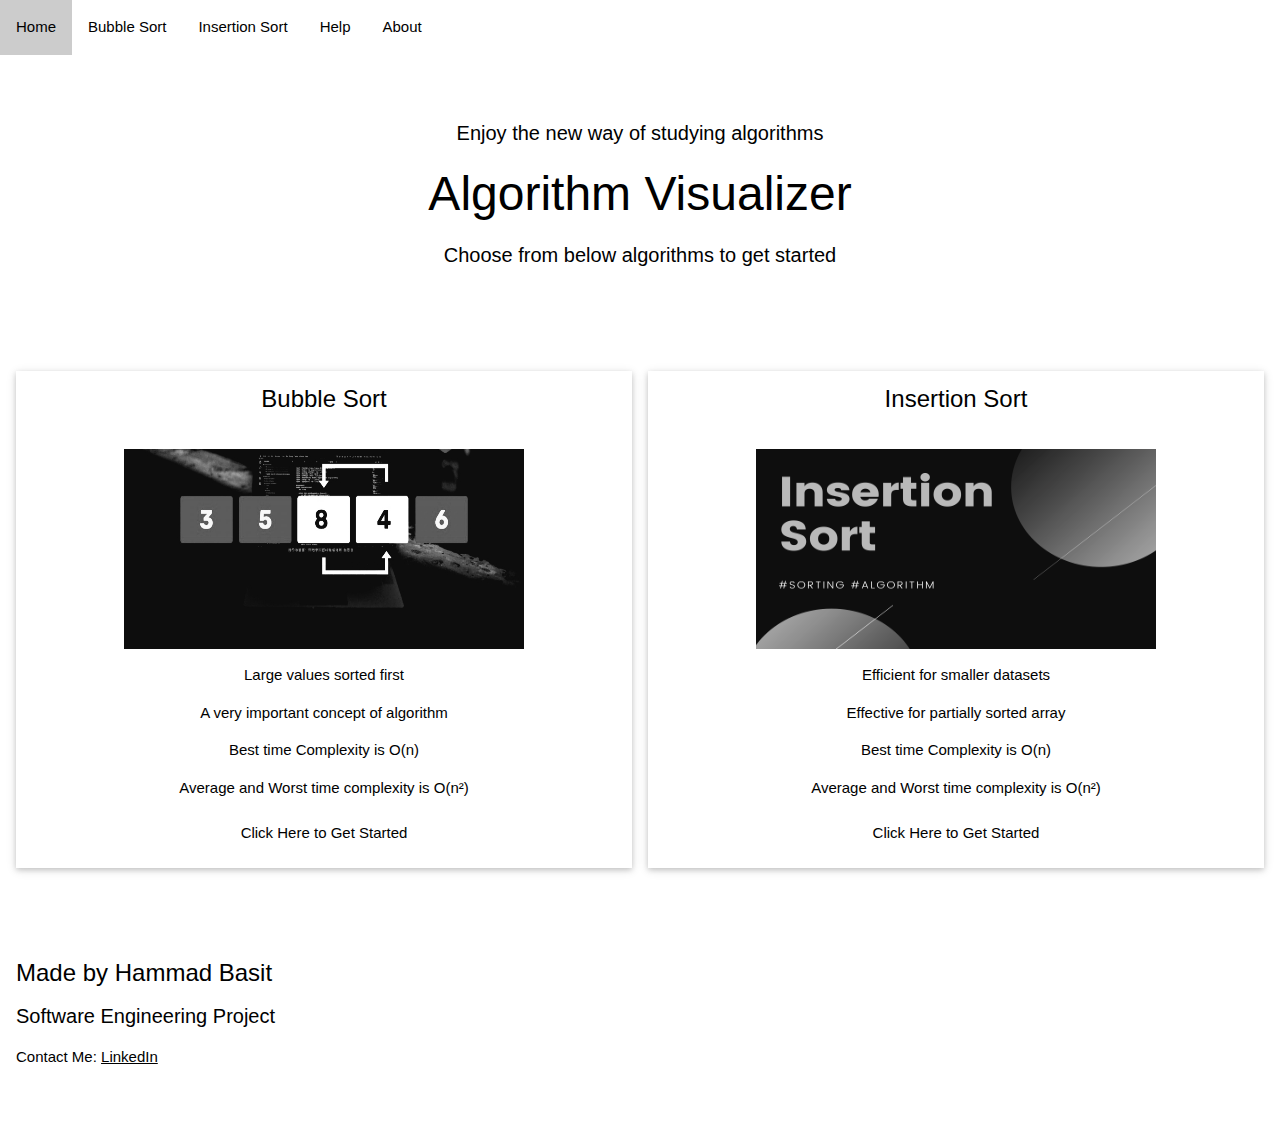
<file: index.html>
<!DOCTYPE html>
<html>
   <title>Algorithm Visualizer</title>
   <meta charset="UTF-8">
   <meta name="viewport" content="width=device-width, initial-scale=1">
   <link rel="stylesheet" href="https://www.w3schools.com/w3css/4/w3.css">
   <link rel="stylesheet" href="https://www.w3schools.com/lib/w3-theme-black.css">
   <link rel="stylesheet" href="https://cdnjs.cloudflare.com/ajax/libs/font-awesome/4.3.0/css/font-awesome.min.css">
   <body>
      <div class="w3-bar w3-theme">
         <a href="Home.html" class="w3-bar-item w3-button w3-padding-16">Home</a>
         <a href="Bubble.html" class="w3-bar-item w3-button w3-padding-16">Bubble Sort</a>
         <a href="Insertion.html" class="w3-bar-item w3-button w3-padding-16">Insertion Sort</a>
         <a href="Help.html" class="w3-bar-item w3-button w3-padding-16">Help</a>
         <a href="About.html" class="w3-bar-item w3-button w3-padding-16">About</a>
      </div>
      <!-- Header -->
      <header class="w3-container w3-theme w3-padding" id="myHeader" style="min-height:300px">
         <!-- <i onclick="w3_open()" class="fa fa-bars w3-xlarge w3-button w3-theme"></i>  -->
         <div class="w3-center">
            <br><br>
            <h4>Enjoy the new way of studying algorithms</h4>
            <h1 class="w3-xxxlarge w3-animate-bottom">Algorithm Visualizer</h1>
            <h4>Choose from below algorithms to get started</h4>
         </div>
      </header>
      <div class="w3-row-padding w3-center w3-margin-top w3-margin-bottom">
         <div class="w3-half">
            <div class="w3-card w3-container" style="min-height:460px">
               <h3>Bubble Sort</h3>
               <br>
               <img src="Bubble.jpeg" height="200px" width="400px">
               <p>Large values sorted first</p>
               <p>A very important concept of algorithm</p>
               <p>Best time Complexity is O(n)</p>
               <p>Average and Worst time complexity is O(n²)</p>
               <p><a href="Bubble.html"><button class="w3-button w3-theme">Click Here to Get Started</button></a></p>
            </div>
         </div>
         <div class="w3-half">
            <div class="w3-card w3-container" style="min-height:460px">
               <h3>Insertion Sort</h3>
               <br>
               <img src="Insertion.png" height="200px" width="400px">
               <p>Efficient for smaller datasets</p>
               <p>Effective for partially sorted array</p>
               <p>Best time Complexity is O(n)</p>
               <p>Average and Worst time complexity is O(n²)</p>
               <p><a href="Insertion.html"><button class="w3-button w3-theme">Click Here to Get Started</button></a></p>
            </div>
         </div>
      </div>
      <br>
      <br>
      <!-- Footer -->
      <footer class="w3-container w3-theme-dark w3-padding-16">
         <h3>Made by Hammad Basit</h3>
         <h4>Software Engineering Project</h4>
         <p>Contact Me: <a href="https://www.linkedin.com" target="_blank">LinkedIn</a></p>
         <div style="position:relative;bottom:55px;" class="w3-tooltip w3-right">
            <span class="w3-text w3-theme-light w3-padding">Go To Top</span>    
            <a class="w3-text-white" href="#myHeader"><span class="w3-xlarge">
            <i class="fa fa-chevron-circle-up"></i></span></a>
         </div>
      </footer>
      <!-- Script for Sidebar, Tabs, Accordions, Progress bars and slideshows -->
      <script>
         // Side navigation
         function w3_open() {
           var x = document.getElementById("mySidebar");
           x.style.width = "100%";
           x.style.fontSize = "40px";
           x.style.paddingTop = "10%";
           x.style.display = "block";
         }
         function w3_close() {
           document.getElementById("mySidebar").style.display = "none";
         }
         
         // Tabs
         function openCity(evt, cityName) {
           var i;
           var x = document.getElementsByClassName("city");
           for (i = 0; i < x.length; i++) {
             x[i].style.display = "none";
           }
           var activebtn = document.getElementsByClassName("testbtn");
           for (i = 0; i < x.length; i++) {
             activebtn[i].className = activebtn[i].className.replace(" w3-dark-grey", "");
           }
           document.getElementById(cityName).style.display = "block";
           evt.currentTarget.className += " w3-dark-grey";
         }
         
         var mybtn = document.getElementsByClassName("testbtn")[0];
         mybtn.click();
         
         // Accordions
         function myAccFunc(id) {
           var x = document.getElementById(id);
           if (x.className.indexOf("w3-show") == -1) {
             x.className += " w3-show";
           } else { 
             x.className = x.className.replace(" w3-show", "");
           }
         }
         
         // Slideshows
         var slideIndex = 1;
         
         function plusDivs(n) {
           slideIndex = slideIndex + n;
           showDivs(slideIndex);
         }
         
         function showDivs(n) {
           var x = document.getElementsByClassName("mySlides");
           if (n > x.length) {slideIndex = 1}    
           if (n < 1) {slideIndex = x.length} ;
           for (i = 0; i < x.length; i++) {
             x[i].style.display = "none";  
           }
           x[slideIndex-1].style.display = "block";  
         }
         
         showDivs(1);
         
         // Progress Bars
         function move() {
           var elem = document.getElementById("myBar");   
           var width = 5;
           var id = setInterval(frame, 10);
           function frame() {
             if (width == 100) {
               clearInterval(id);
             } else {
               width++; 
               elem.style.width = width + '%'; 
               elem.innerHTML = width * 1  + '%';
             }
           }
         }
      </script>
   </body>
</html>
</file>
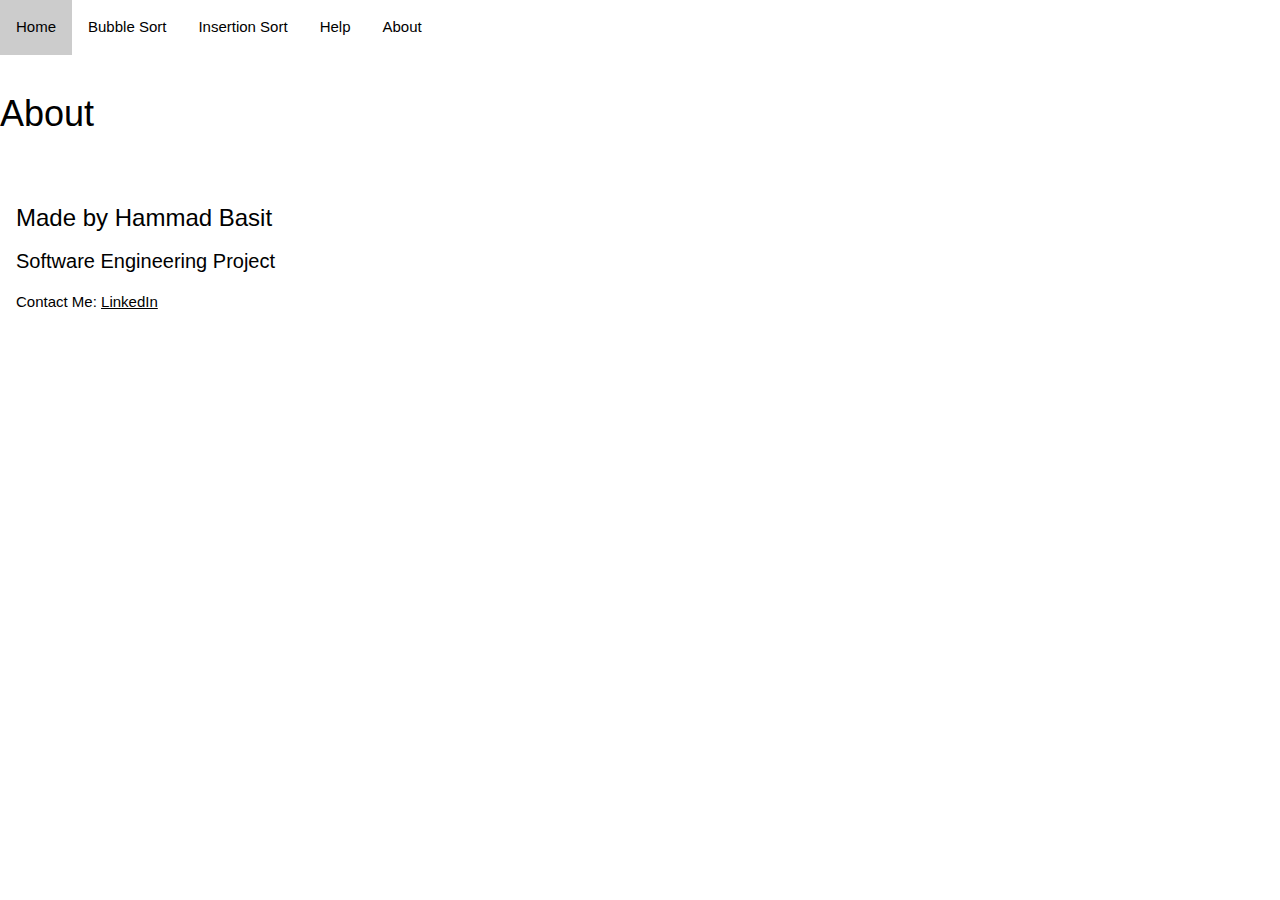
<file: About.html>
<!DOCTYPE html>
<html>
   <title>Algorithm Visualizer</title>
   <meta charset="UTF-8">
   <meta name="viewport" content="width=device-width, initial-scale=1">
   <link rel="stylesheet" href="https://www.w3schools.com/w3css/4/w3.css">
   <link rel="stylesheet" href="https://www.w3schools.com/lib/w3-theme-black.css">
   <link rel="stylesheet" href="https://cdnjs.cloudflare.com/ajax/libs/font-awesome/4.3.0/css/font-awesome.min.css">
   <body>
      <div class="w3-bar w3-theme">
         <a href="Home.html" class="w3-bar-item w3-button w3-padding-16">Home</a>
         <a href="Bubble.html" class="w3-bar-item w3-button w3-padding-16">Bubble Sort</a>
         <a href="Insertion.html" class="w3-bar-item w3-button w3-padding-16">Insertion Sort</a>
         <a href="Help.html" class="w3-bar-item w3-button w3-padding-16">Help</a>
         <a href="About.html" class="w3-bar-item w3-button w3-padding-16">About</a>
      </div>
      <!-- Header -->
      <br>
<h1>About</h1>
      <br>
      <!-- Footer -->
      <footer class="w3-container w3-theme-dark w3-padding-16">
         <h3>Made by Hammad Basit</h3>
         <h4>Software Engineering Project</h4>
         <p>Contact Me: <a href="https://www.linkedin.com" target="_blank">LinkedIn</a></p>
         <div style="position:relative;bottom:55px;" class="w3-tooltip w3-right">
            <span class="w3-text w3-theme-light w3-padding">Go To Top</span>    
            <a class="w3-text-white" href="#myHeader"><span class="w3-xlarge">
            <i class="fa fa-chevron-circle-up"></i></span></a>
         </div>
      </footer>
      <!-- Script for Sidebar, Tabs, Accordions, Progress bars and slideshows -->
      <script>
         // Side navigation
         function w3_open() {
           var x = document.getElementById("mySidebar");
           x.style.width = "100%";
           x.style.fontSize = "40px";
           x.style.paddingTop = "10%";
           x.style.display = "block";
         }
         function w3_close() {
           document.getElementById("mySidebar").style.display = "none";
         }
         
         // Tabs
         function openCity(evt, cityName) {
           var i;
           var x = document.getElementsByClassName("city");
           for (i = 0; i < x.length; i++) {
             x[i].style.display = "none";
           }
           var activebtn = document.getElementsByClassName("testbtn");
           for (i = 0; i < x.length; i++) {
             activebtn[i].className = activebtn[i].className.replace(" w3-dark-grey", "");
           }
           document.getElementById(cityName).style.display = "block";
           evt.currentTarget.className += " w3-dark-grey";
         }
         
         var mybtn = document.getElementsByClassName("testbtn")[0];
         mybtn.click();
         
         // Accordions
         function myAccFunc(id) {
           var x = document.getElementById(id);
           if (x.className.indexOf("w3-show") == -1) {
             x.className += " w3-show";
           } else { 
             x.className = x.className.replace(" w3-show", "");
           }
         }
         
         // Slideshows
         var slideIndex = 1;
         
         function plusDivs(n) {
           slideIndex = slideIndex + n;
           showDivs(slideIndex);
         }
         
         function showDivs(n) {
           var x = document.getElementsByClassName("mySlides");
           if (n > x.length) {slideIndex = 1}    
           if (n < 1) {slideIndex = x.length} ;
           for (i = 0; i < x.length; i++) {
             x[i].style.display = "none";  
           }
           x[slideIndex-1].style.display = "block";  
         }
         
         showDivs(1);
         
         // Progress Bars
         function move() {
           var elem = document.getElementById("myBar");   
           var width = 5;
           var id = setInterval(frame, 10);
           function frame() {
             if (width == 100) {
               clearInterval(id);
             } else {
               width++; 
               elem.style.width = width + '%'; 
               elem.innerHTML = width * 1  + '%';
             }
           }
         }
      </script>
   </body>
</html>
</file>
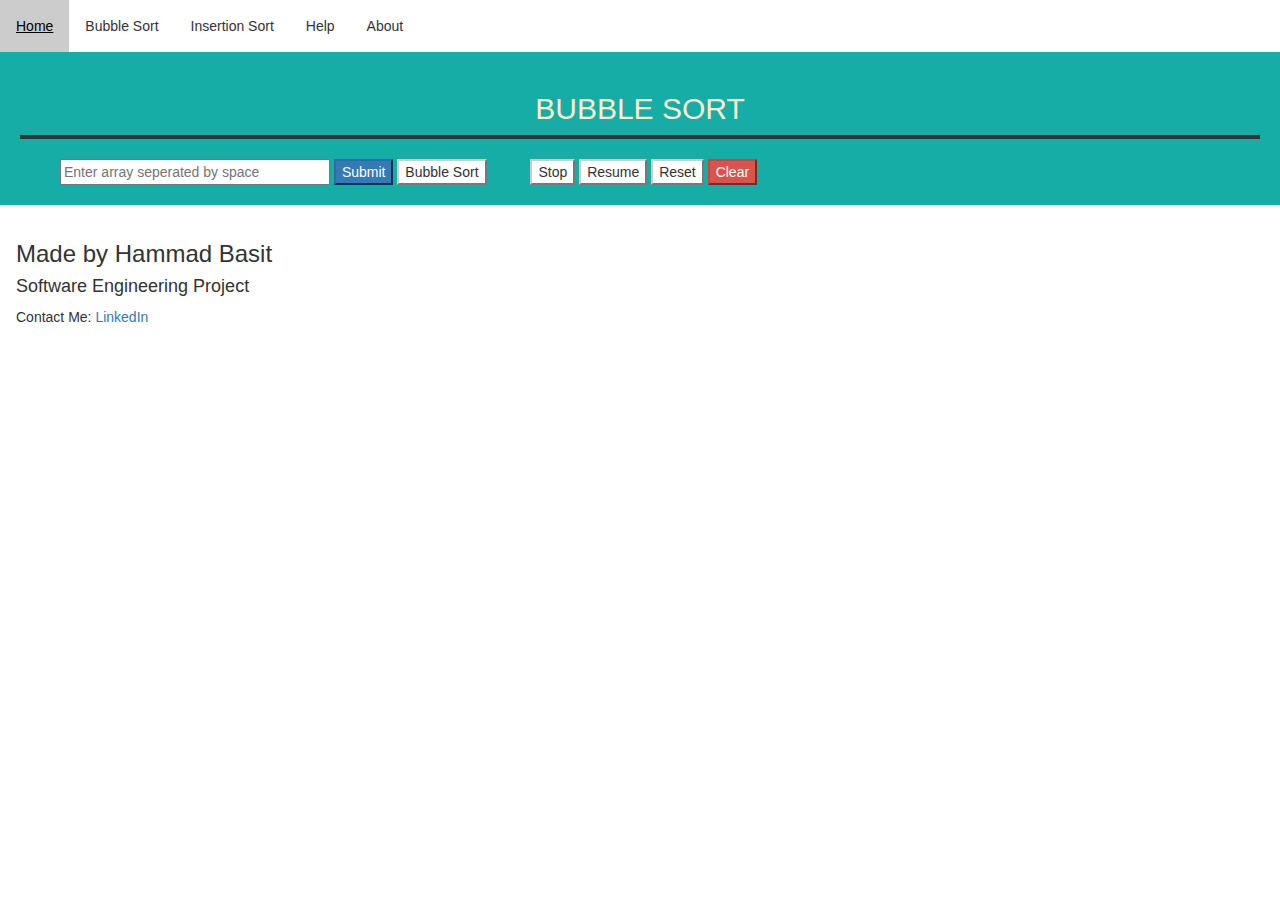
<file: Bubble.html>
<!DOCTYPE html>
<html>
<title>Bubble Sort</title>
<script src="https://d3js.org/d3.v3.js"></script>
<meta charset="UTF-8">
<head>
    <style>
        /* div {margin-left: 40px;margin-top: 20px} */
        #buttons {margin-left: 40px;margin-top: 20px}
        text {fill: black;}
        rect {fill: white;}
        .unsorted{ fill:white}
        .sorted {fill: rgb(10, 223, 28);}
        .min {fill: rgb(182, 50, 50);;}
        .testing {fill: red;}
    </style>
    <script src="http://d3js.org/d3.v4.min.js"></script>
</head>
<meta name="viewport" content="width=device-width, initial-scale=1">
<link rel="stylesheet" href="https://www.w3schools.com/w3css/4/w3.css">
<link rel="stylesheet" href="https://www.w3schools.com/lib/w3-theme-black.css">
<link rel="stylesheet" href="https://cdnjs.cloudflare.com/ajax/libs/font-awesome/4.3.0/css/font-awesome.min.css">
<link rel="stylesheet" href="Styling.css">
<link rel="stylesheet" href="https://maxcdn.bootstrapcdn.com/bootstrap/3.3.7/css/bootstrap.min.css" integrity="sha384-BVYiiSIFeK1dGmJRAkycuHAHRg32OmUcww7on3RYdg4Va+PmSTsz/K68vbdEjh4u" crossorigin="anonymous"/>

<body>

    <div class="w3-bar w3-theme">
        <a href="Home.html" class="w3-bar-item w3-button w3-padding-16">Home</a>
        <a href="Bubble.html" class="w3-bar-item w3-button w3-padding-16">Bubble Sort</a>
        <a href="Insertion.html" class="w3-bar-item w3-button w3-padding-16">Insertion Sort</a>
        <a href="Help" class="w3-bar-item w3-button w3-padding-16">Help</a>
        <a href="About.html" class="w3-bar-item w3-button w3-padding-16">About</a>
      </div>
    <div id="contain">
        <p><h2 id="heading">BUBBLE SORT</h2></p>
    <div class="sh"></div>

    <div><div id="buttons">
        <input id= "array" type="text" placeholder="Enter array seperated by space" size="30">
               <button id="submit" class="btn-primary " onclick="submit()">Submit</button>
               <button class="btn-default" onclick="bubbleSort()" >Bubble Sort</button>
               <button class="btn-default" onclick="stop = true" style="margin-left:40px">Stop</button>
               <button class="btn-default" onclick="stop = false,bubbleSort()">Resume</button>
               <button class="btn-default" onclick="reset()">Reset</button>
               <button class="btn-deafault btn-danger" onClick="window.location.reload();">Clear</button>
    </div>

</div>
</div>

</body>

<script>

    var count = 9+1,
        durationTime = 500,
        array,
        unsortedArray,
        sortedArray = [],
        stop = false,
        steps = 0;
    
    var margin = {top: 40, right: 40, bottom: 180, left: 40},
        width = 960 - margin.left - margin.right,
        height = 500 - margin.top - margin.bottom;

    var barWidth = width/count;

    var x = d3.scaleLinear()
        .domain([0,count])
        .range([0, width]);

    var svg = d3.select('.sh').append("svg")
        .attr("width", width + margin.left + margin.right)
        .attr("height", height + margin.top + margin.bottom)
        .append("g")
        .attr("transform", "translate(" + margin.left + "," + margin.top + ")")
      
    var rects;
    var labels;
        
    function submit(){

        document.getElementById("submit").disabled = true;

        var array2 = document.getElementById("array");
    array2 = array2.value.split(" ").map(function (item) {
    return parseInt(item, 10);
});
        console.log(array2);
        array = array2;
        unsortedArray = [...array];

        rects = svg.append("g")
        .attr("transform", "translate(" + barWidth + ",2)")
        .selectAll("rect")
        .data(unsortedArray)
        .enter().append("rect")

    rects.attr("id", function(d) {return "rect" + d})
        .attr("transform", function(d, i) {return "translate(" + (x(i) - barWidth) + ",0)"})
        .attr("width", barWidth *.9)
        .attr("height", function(d) {return d*barWidth/3})
        rects.attr("y",function(d){ return 400-d*barWidth/3; });

    labels = svg.selectAll("text")
                .data(unsortedArray)
                .enter().append("text")
    
    labels.attr("id", function(d) {return "text" + d})
        .attr("transform", function(d, i) {return "translate(" + x(i) + ",0)"})
        .attr("class","unsorted")
        .html(function(d) {return d;})
    }

    function reset() {
        unsortedArray = [...array];
        sortedArray = [];
        stop = false;

        d3.select("#counter").html(steps = 0)

        labels.attr("class", "")                
            .transition().duration(2000)
            .attr("transform", function(d, i) {return "translate(" + (x(i)) + ", 0)"})  
            .attr("class","unsorted")              
        
        rects.attr("class", "")                
            .transition().duration(2000)
            .attr("transform", function(d, i) {return "translate(" + (x(i-1)) + ", 0)"})
        

    rects.attr("id", function(d) {return "rect" + d})
        .attr("transform", function(d, i) {return "translate(" + (x(i) - barWidth) + ",0)"})
        .attr("width", barWidth *.9)
        .attr("height", function(d) {return d*barWidth/3})
        rects.attr("y",function(d){ return 400-d*barWidth/3; });
    }


    function bubbleSort() {
        var sortedCount = 0;

        function sortPass(i) {
            if (!unsortedArray.length || stop) return stop = false

            if (i<=unsortedArray.length) {
                if (unsortedArray[i] < unsortedArray[i-1]) {

                    d3.select("#rect" + unsortedArray[i]).attr("class", "testing")
                    d3.select("#rect" + unsortedArray[i-1]).attr("class", "testing")
                    
                    d3.timeout(function() {
                        d3.select("#rect" + unsortedArray[i]).attr("class", "")
                        d3.select("#rect" + unsortedArray[i-1]).attr("class", "")                                            
                    }, durationTime);

                    var temp = unsortedArray[i-1];
                    unsortedArray[i-1] = unsortedArray[i];
                    unsortedArray[i] = temp;

                    slide(unsortedArray[i], i + sortedArray);
                    slide(unsortedArray[i-1], i-1 + sortedArray);

                    d3.select("#counter").html(++steps);

                    d3.timeout(function() {return sortPass(++i)}, durationTime);

                } else if (i == unsortedArray.length) {

                    for (n = i; n == unsortedArray[n-1]; n--) {
                        d3.select("#text" + n).attr("class", "sorted")
                        d3.select("#rect" + n).attr("class", "sorted")
                        unsortedArray.pop();
                    }              
                    sortPass(++i);
                } else {               
                    sortPass(++i);
                }

            } else {
                bubbleSort();
            }
        }
        sortPass(1);
    }

    function slide(d, i) {
        d3.select("#text" + d)
            .transition().duration(durationTime)
            .attr("transform", function(d) {return "translate(" + (x(i)) + ", 0)"})

        d3.select("#rect" + d)
            .transition().duration(durationTime)
            .attr("transform", function(d) {return "translate(" + (x(i-1)) + ", 0)"})                
    }

</script>

<!-- Footer -->
<footer class="w3-container w3-theme-dark w3-padding-16">
  <h3>Made by Hammad Basit</h3>
  <h4>Software Engineering Project</h4>
  <p>Contact Me: <a href="https://www.linkedin.com" target="_blank">LinkedIn</a></p>
  <div style="position:relative;bottom:55px;" class="w3-tooltip w3-right">
    <span class="w3-text w3-theme-light w3-padding">Go To Top</span>    
    <a class="w3-text-white" href="#myHeader"><span class="w3-xlarge">
    <i class="fa fa-chevron-circle-up"></i></span></a>
  </div>
</footer>
</html>
</file>
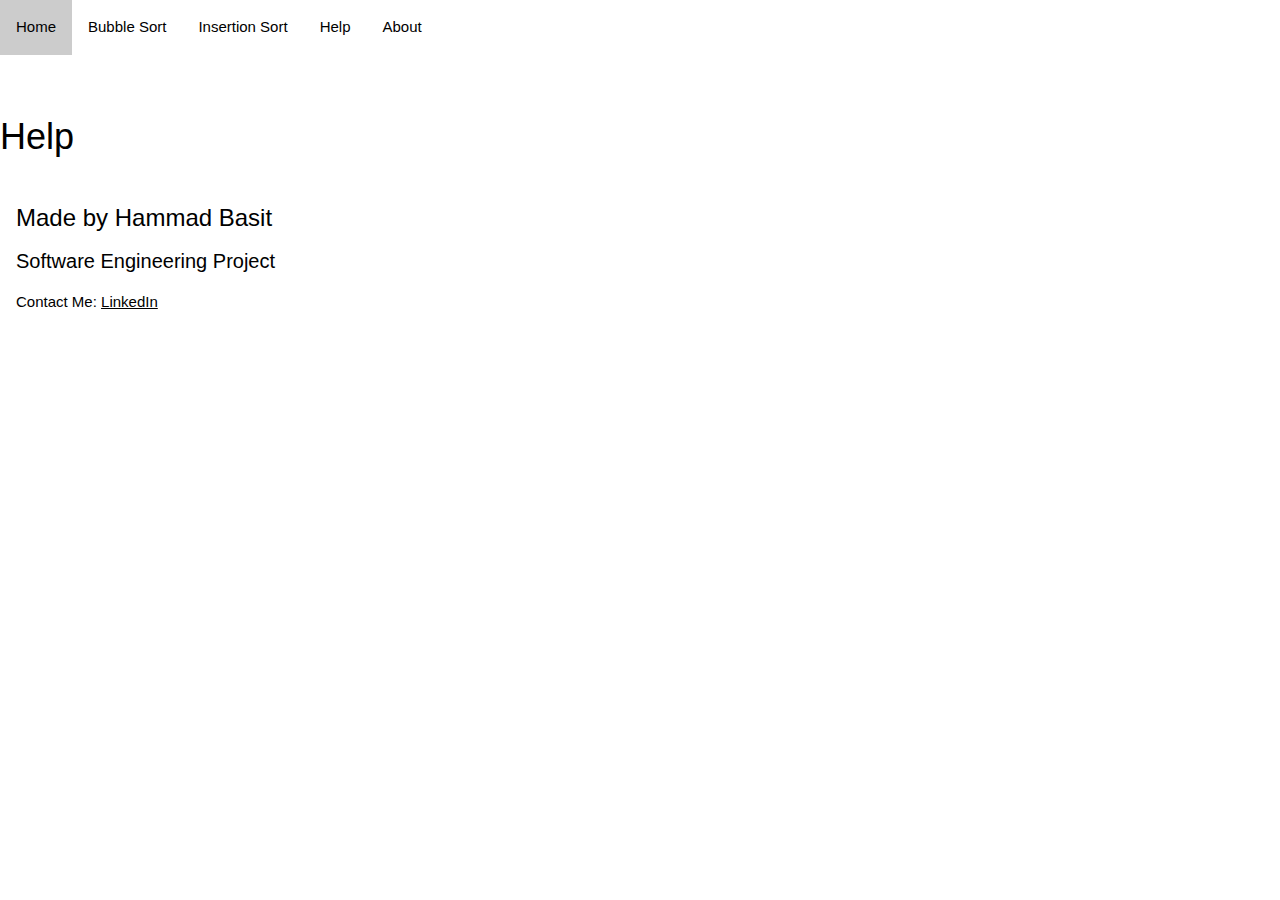
<file: Help.html>
<!DOCTYPE html>
<html>
   <title>Algorithm Visualizer</title>
   <meta charset="UTF-8">
   <meta name="viewport" content="width=device-width, initial-scale=1">
   <link rel="stylesheet" href="https://www.w3schools.com/w3css/4/w3.css">
   <link rel="stylesheet" href="https://www.w3schools.com/lib/w3-theme-black.css">
   <link rel="stylesheet" href="https://cdnjs.cloudflare.com/ajax/libs/font-awesome/4.3.0/css/font-awesome.min.css">
   <body>
      <div class="w3-bar w3-theme">
         <a href="Home.html" class="w3-bar-item w3-button w3-padding-16">Home</a>
         <a href="Bubble.html" class="w3-bar-item w3-button w3-padding-16">Bubble Sort</a>
         <a href="Insertion.html" class="w3-bar-item w3-button w3-padding-16">Insertion Sort</a>
         <a href="Help.html" class="w3-bar-item w3-button w3-padding-16">Help</a>
         <a href="About.html" class="w3-bar-item w3-button w3-padding-16">About</a>
      </div>
      <!-- Header -->
      <br>
      <br>
<h1>Help</h1>

            <!-- Footer -->
      <footer class="w3-container w3-theme-dark w3-padding-16">
         <h3>Made by Hammad Basit</h3>
         <h4>Software Engineering Project</h4>
         <p>Contact Me: <a href="https://www.linkedin.com" target="_blank">LinkedIn</a></p>
         <div style="position:relative;bottom:55px;" class="w3-tooltip w3-right">
            <span class="w3-text w3-theme-light w3-padding">Go To Top</span>    
            <a class="w3-text-white" href="#myHeader"><span class="w3-xlarge">
            <i class="fa fa-chevron-circle-up"></i></span></a>
         </div>
      </footer>
      <!-- Script for Sidebar, Tabs, Accordions, Progress bars and slideshows -->
      <script>
         // Side navigation
         function w3_open() {
           var x = document.getElementById("mySidebar");
           x.style.width = "100%";
           x.style.fontSize = "40px";
           x.style.paddingTop = "10%";
           x.style.display = "block";
         }
         function w3_close() {
           document.getElementById("mySidebar").style.display = "none";
         }
         
         // Tabs
         function openCity(evt, cityName) {
           var i;
           var x = document.getElementsByClassName("city");
           for (i = 0; i < x.length; i++) {
             x[i].style.display = "none";
           }
           var activebtn = document.getElementsByClassName("testbtn");
           for (i = 0; i < x.length; i++) {
             activebtn[i].className = activebtn[i].className.replace(" w3-dark-grey", "");
           }
           document.getElementById(cityName).style.display = "block";
           evt.currentTarget.className += " w3-dark-grey";
         }
         
         var mybtn = document.getElementsByClassName("testbtn")[0];
         mybtn.click();
         
         // Accordions
         function myAccFunc(id) {
           var x = document.getElementById(id);
           if (x.className.indexOf("w3-show") == -1) {
             x.className += " w3-show";
           } else { 
             x.className = x.className.replace(" w3-show", "");
           }
         }
         
         // Slideshows
         var slideIndex = 1;
         
         function plusDivs(n) {
           slideIndex = slideIndex + n;
           showDivs(slideIndex);
         }
         
         function showDivs(n) {
           var x = document.getElementsByClassName("mySlides");
           if (n > x.length) {slideIndex = 1}    
           if (n < 1) {slideIndex = x.length} ;
           for (i = 0; i < x.length; i++) {
             x[i].style.display = "none";  
           }
           x[slideIndex-1].style.display = "block";  
         }
         
         showDivs(1);
         
         // Progress Bars
         function move() {
           var elem = document.getElementById("myBar");   
           var width = 5;
           var id = setInterval(frame, 10);
           function frame() {
             if (width == 100) {
               clearInterval(id);
             } else {
               width++; 
               elem.style.width = width + '%'; 
               elem.innerHTML = width * 1  + '%';
             }
           }
         }
      </script>
   </body>
</html>
</file>
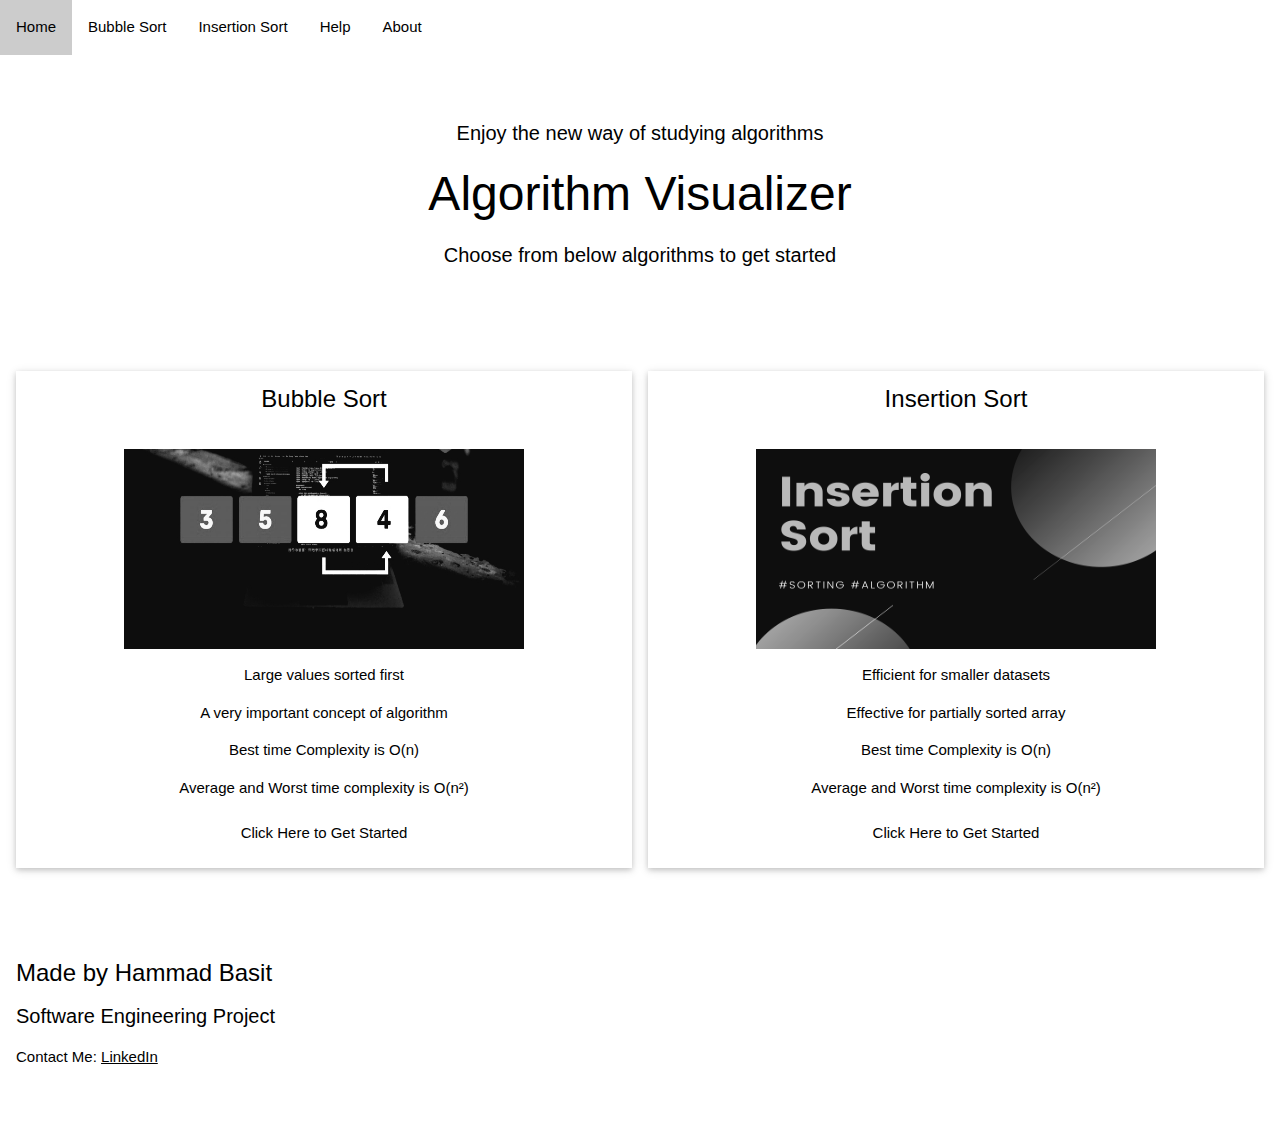
<file: Home.html>
<!DOCTYPE html>
<html>
   <title>Algorithm Visualizer</title>
   <meta charset="UTF-8">
   <meta name="viewport" content="width=device-width, initial-scale=1">
   <link rel="stylesheet" href="https://www.w3schools.com/w3css/4/w3.css">
   <link rel="stylesheet" href="https://www.w3schools.com/lib/w3-theme-black.css">
   <link rel="stylesheet" href="https://cdnjs.cloudflare.com/ajax/libs/font-awesome/4.3.0/css/font-awesome.min.css">
   <body>
      <div class="w3-bar w3-theme">
         <a href="Home.html" class="w3-bar-item w3-button w3-padding-16">Home</a>
         <a href="Bubble.html" class="w3-bar-item w3-button w3-padding-16">Bubble Sort</a>
         <a href="Insertion.html" class="w3-bar-item w3-button w3-padding-16">Insertion Sort</a>
         <a href="Help.html" class="w3-bar-item w3-button w3-padding-16">Help</a>
         <a href="About.html" class="w3-bar-item w3-button w3-padding-16">About</a>
      </div>
      <!-- Header -->
      <header class="w3-container w3-theme w3-padding" id="myHeader" style="min-height:300px">
         <!-- <i onclick="w3_open()" class="fa fa-bars w3-xlarge w3-button w3-theme"></i>  -->
         <div class="w3-center">
            <br><br>
            <h4>Enjoy the new way of studying algorithms</h4>
            <h1 class="w3-xxxlarge w3-animate-bottom">Algorithm Visualizer</h1>
            <h4>Choose from below algorithms to get started</h4>
         </div>
      </header>
      <div class="w3-row-padding w3-center w3-margin-top w3-margin-bottom">
         <div class="w3-half">
            <div class="w3-card w3-container" style="min-height:460px">
               <h3>Bubble Sort</h3>
               <br>
               <img src="Bubble.jpeg" height="200px" width="400px">
               <p>Large values sorted first</p>
               <p>A very important concept of algorithm</p>
               <p>Best time Complexity is O(n)</p>
               <p>Average and Worst time complexity is O(n²)</p>
               <p><a href="Bubble.html"><button class="w3-button w3-theme">Click Here to Get Started</button></a></p>
            </div>
         </div>
         <div class="w3-half">
            <div class="w3-card w3-container" style="min-height:460px">
               <h3>Insertion Sort</h3>
               <br>
               <img src="Insertion.png" height="200px" width="400px">
               <p>Efficient for smaller datasets</p>
               <p>Effective for partially sorted array</p>
               <p>Best time Complexity is O(n)</p>
               <p>Average and Worst time complexity is O(n²)</p>
               <p><a href="Insertion.html"><button class="w3-button w3-theme">Click Here to Get Started</button></a></p>
            </div>
         </div>
      </div>
      <br>
      <br>
      <!-- Footer -->
      <footer class="w3-container w3-theme-dark w3-padding-16">
         <h3>Made by Hammad Basit</h3>
         <h4>Software Engineering Project</h4>
         <p>Contact Me: <a href="https://www.linkedin.com" target="_blank">LinkedIn</a></p>
         <div style="position:relative;bottom:55px;" class="w3-tooltip w3-right">
            <span class="w3-text w3-theme-light w3-padding">Go To Top</span>    
            <a class="w3-text-white" href="#myHeader"><span class="w3-xlarge">
            <i class="fa fa-chevron-circle-up"></i></span></a>
         </div>
      </footer>
      <!-- Script for Sidebar, Tabs, Accordions, Progress bars and slideshows -->
      <script>
         // Side navigation
         function w3_open() {
           var x = document.getElementById("mySidebar");
           x.style.width = "100%";
           x.style.fontSize = "40px";
           x.style.paddingTop = "10%";
           x.style.display = "block";
         }
         function w3_close() {
           document.getElementById("mySidebar").style.display = "none";
         }
         
         // Tabs
         function openCity(evt, cityName) {
           var i;
           var x = document.getElementsByClassName("city");
           for (i = 0; i < x.length; i++) {
             x[i].style.display = "none";
           }
           var activebtn = document.getElementsByClassName("testbtn");
           for (i = 0; i < x.length; i++) {
             activebtn[i].className = activebtn[i].className.replace(" w3-dark-grey", "");
           }
           document.getElementById(cityName).style.display = "block";
           evt.currentTarget.className += " w3-dark-grey";
         }
         
         var mybtn = document.getElementsByClassName("testbtn")[0];
         mybtn.click();
         
         // Accordions
         function myAccFunc(id) {
           var x = document.getElementById(id);
           if (x.className.indexOf("w3-show") == -1) {
             x.className += " w3-show";
           } else { 
             x.className = x.className.replace(" w3-show", "");
           }
         }
         
         // Slideshows
         var slideIndex = 1;
         
         function plusDivs(n) {
           slideIndex = slideIndex + n;
           showDivs(slideIndex);
         }
         
         function showDivs(n) {
           var x = document.getElementsByClassName("mySlides");
           if (n > x.length) {slideIndex = 1}    
           if (n < 1) {slideIndex = x.length} ;
           for (i = 0; i < x.length; i++) {
             x[i].style.display = "none";  
           }
           x[slideIndex-1].style.display = "block";  
         }
         
         showDivs(1);
         
         // Progress Bars
         function move() {
           var elem = document.getElementById("myBar");   
           var width = 5;
           var id = setInterval(frame, 10);
           function frame() {
             if (width == 100) {
               clearInterval(id);
             } else {
               width++; 
               elem.style.width = width + '%'; 
               elem.innerHTML = width * 1  + '%';
             }
           }
         }
      </script>
   </body>
</html>
</file>
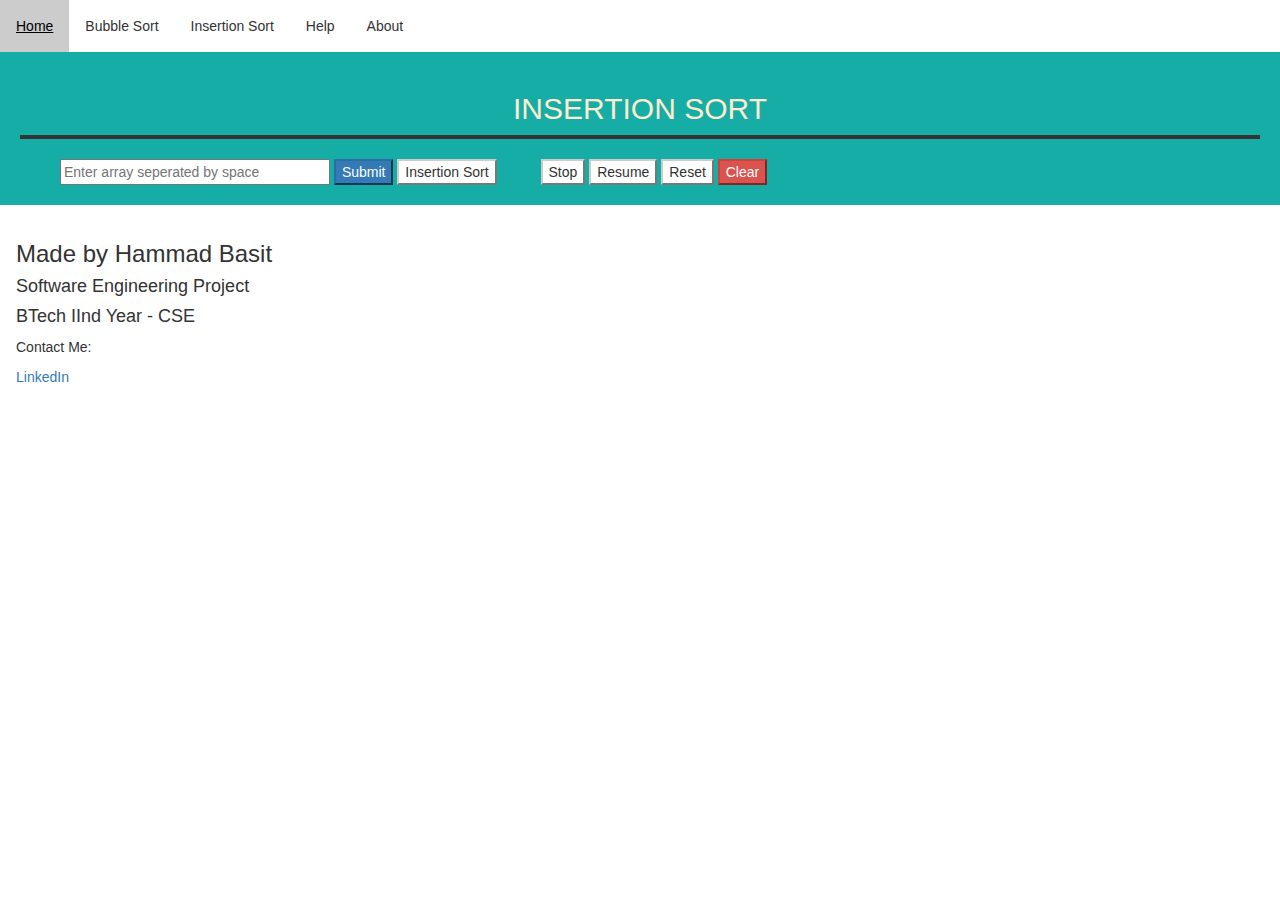
<file: Insertion.html>
<!DOCTYPE html>
<html>
   <title>Insertion Sort</title>
   <script src="https://d3js.org/d3.v3.js"></script>
   <meta charset="UTF-8">
   <head>
      <style>
         /* div {margin-left: 40px;margin-top: 20px} */
         #buttons {margin-left: 40px;margin-top: 20px}
        text {fill: black;}
        rect {fill: white;}
        .unsorted{ fill:white}
        .sorted {fill: rgb(10, 223, 28);}
        .min {fill: rgb(182, 50, 50);;}
        .testing {fill: red;}
      </style>
      <script src="http://d3js.org/d3.v4.min.js"></script>
   </head>
   <meta name="viewport" content="width=device-width, initial-scale=1">
   <link rel="stylesheet" href="https://www.w3schools.com/w3css/4/w3.css">
   <link rel="stylesheet" href="https://www.w3schools.com/lib/w3-theme-black.css">
   <link rel="stylesheet" href="https://cdnjs.cloudflare.com/ajax/libs/font-awesome/4.3.0/css/font-awesome.min.css">
   <link rel="stylesheet" href="Styling.css">
   <link rel="stylesheet" href="https://maxcdn.bootstrapcdn.com/bootstrap/3.3.7/css/bootstrap.min.css" integrity="sha384-BVYiiSIFeK1dGmJRAkycuHAHRg32OmUcww7on3RYdg4Va+PmSTsz/K68vbdEjh4u" crossorigin="anonymous"/>
   <body>
      <div class="w3-bar w3-theme">
         <a href="Home.html" class="w3-bar-item w3-button w3-padding-16">Home</a>
         <a href="Bubble.html" class="w3-bar-item w3-button w3-padding-16">Bubble Sort</a>
         <a href="Insertion.html" class="w3-bar-item w3-button w3-padding-16">Insertion Sort</a>
         <a href="Help.html" class="w3-bar-item w3-button w3-padding-16">Help</a>
         <a href="About.html" class="w3-bar-item w3-button w3-padding-16">About</a>
      </div>
      <div id="contain">
        <p><h2 id="heading">INSERTION SORT</h2></p>
         <div class="sh"></div>
         <div>
            <div id="buttons">
               <input id= "array" type="text" placeholder="Enter array seperated by space" size="30">
               <button id="submit" class="btn-primary btn-default" onclick="submit()">Submit</button>
               <button class="btn-default " onclick="insertionSort()" >Insertion Sort</button>
               <button class="btn-default" onclick="stop = true" style="margin-left:40px">Stop</button>
               <button class="btn-default" onclick="stop = false,bubbleSort()">Resume</button>
               <button class="btn-default" onclick="reset()">Reset</button>
               <button class="btn-deafault btn-danger" onClick="window.location.reload();">Clear</button>
            </div>
         </div>
      </div>
   </body>
   <script>
      var count = 1 + 10,
          durationTime = 400,
          array = [],
          unsortedArray = [...array],
          sortedArray = [],
          stop = false;
      
      var barWidth = width/count;

      var margin = {top: 40, right: 40, bottom: 180, left: 40},
          width = 960 - margin.left - margin.right,
          height = 500 - margin.top - margin.bottom;
      
      var x = d3.scaleLinear()
          .domain([0,count])
          .range([0, width]);
      
      var svg = d3.select('.sh').append("svg")
          .attr("width", width + margin.left + margin.right)
          .attr("height", height + margin.top + margin.bottom)
        .append("g")
          .attr("transform", "translate(" + margin.left + "," + margin.top + ")")
        
      var rects = svg.append("g")
          .attr("transform", "translate(" + barWidth + ",2)")
          .selectAll("rect")
          .data(unsortedArray)
          .enter().append("rect")
      
          var labels;
          var rects;
          
          function submit(){
      
              document.getElementById("submit").disabled = true;
      var array2 = document.getElementById("array");
      array2 = array2.value.split(" ").map(function (item) {
      return parseInt(item, 10);
      });
      console.log(array2);
      array = array2;
      unsortedArray = [...array];
      
          rects = svg.append("g")
          .attr("transform", "translate(" + barWidth + ",2)")
          .selectAll("rect")
          .data(unsortedArray)
          .enter().append("rect");
      
      rects.attr("id", function(d) {return "rect" + d})
          .attr("transform", function(d, i) {return "translate(" + (x(i) - barWidth) + ",0)"})
          .attr("width", barWidth *.9)
          .attr("height", function(d) {return d*barWidth/3});
          rects.attr("y",function(d){ return 400-d*barWidth/3; });
      
      labels = svg.selectAll("text")
                  .data(unsortedArray)
                  .enter().append("text")
      
      labels.attr("id", function(d) {return "text" + d})
          .attr("transform", function(d, i) {return "translate(" + x(i) + ",0)"})
          .html(function(d) {return d;})
          .attr("class","unsorted")

    label2=svg.select("text").data(sortedArray).enter().append("text")
    label2.text("dslfjadslf")
    label2.attr("x",50).attr("y",50);
    label2.attr("font-family","sans-serif").attr("font-size",12);
      }
      
      function reset() {
          unsortedArray = [...array];
          sortedArray = [];
          stop = false;
      
          labels.attr("class", "")                
              .transition().duration(2000)
              .attr("transform", function(d, i) {return "translate(" + (x(i)) + ", 0)"})  
              .attr("class","unsorted")            
          
          rects.attr("class", "")                
              .transition().duration(2000)
              .attr("transform", function(d, i) {return "translate(" + (x(i-1)) + ", 0)"})
          
          rects.attr("id", function(d) {return "rect" + d})
          .attr("transform", function(d, i) {return "translate(" + (x(i) - barWidth) + ",0)"})
          .attr("width", barWidth *.9)
          .attr("height", function(d) {return d*barWidth/3})
          rects.attr("y",function(d){ return 400-d*barWidth/3; });
          rects.attr("style","fill:blue")
      }
      
      
      function insertionSort() {
      
      var value = unsortedArray.shift();
      sortedArray.push(value);      
      reArrange(sortedArray.length-1);
      
      function reArrange(n) {
      if (stop) return stop = false;            
      
      d3.selectAll("rect").attr("class", "")                
      d3.select("#rect" + value).attr("class", "testing")
      d3.select("#text" + value).attr("class", "sorted")     
      
      if (n > 0 && sortedArray[n-1] > value) {
          d3.timeout(function() {
              sortedArray.splice(n,1);
              sortedArray.splice(n-1,0,value);
      
              slide(sortedArray[n], n);
              slide(sortedArray[n-1], n-1);
      
              reArrange(--n)
          }, durationTime * 2);
      } else if (unsortedArray.length) {
          d3.timeout(function() {insertionSort()}, durationTime * 2);
      } else {
        
          d3.selectAll("rect").attr("class", "").attr("style","fill:rgb(10, 223, 28)");
      }
      }
      }
      
      
      
      function slide(d, i) {
          d3.select("#text" + d)
              .transition().duration(durationTime)
              .attr("transform", function(d) {return "translate(" + (x(i)) + ", 0)"})
      
          d3.select("#rect" + d)
              .transition().duration(durationTime)
              .attr("transform", function(d) {return "translate(" + (x(i-1)) + ", 0)"})                
      }
      
   </script>
   <!-- Footer -->
   <footer class="w3-container w3-theme-dark w3-padding-16">
      <h3>Made by Hammad Basit</h3>
      <h4>Software Engineering Project</h4>
      <h4>BTech IInd Year - CSE</h4>
      <p>Contact Me:</p>
       <a href="https://www.linkedin.com" target="_blank">LinkedIn</a>
      <div style="position:relative;bottom:55px;" class="w3-tooltip w3-right">
         <span class="w3-text w3-theme-light w3-padding">Go To Top</span>    
         <a class="w3-text-white" href="#myHeader"><span class="w3-xlarge">
         <i class="fa fa-chevron-circle-up"></i></span></a>
      </div>
   </footer>
</html>
</file>
<file: Styling.css>
.sh{
    border: 2px solid;
    background-color: #343A40;
    display: flex;   
    justify-content: center;
}

#contain{
    padding: 20px;
    background-color:rgb(21, 173, 165);
}

#heading{
    text-align: center;
    color:blanchedalmond;
}
</file>
